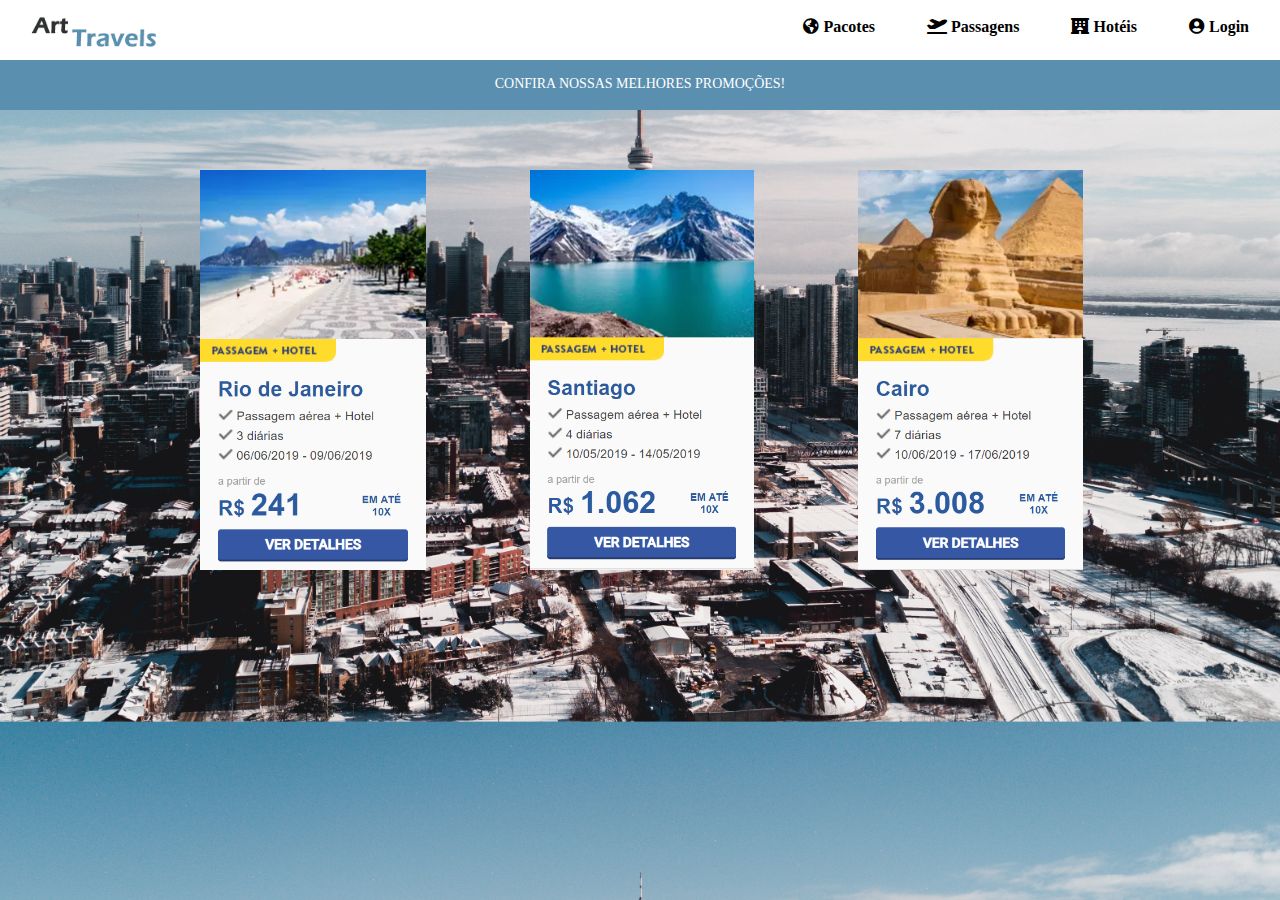
<file: index.html>
<!DOCTYPE html>
<html>
<head>
    <meta charset="utf-8" />
    <meta http-equiv="X-UA-Compatible" content="IE=edge">
    <title>Index</title>
    <meta name="viewport" content="width=device-width, initial-scale=1">
    <link rel="stylesheet" type="text/css" media="screen" href="style.css" />
    <link rel="stylesheet" href="https://use.fontawesome.com/releases/v5.8.0/css/all.css">
    <script src="jquery-1.11.3.min.js"></script>
</head>

<script type = "text/javascript">
        function carregar(pagina){
            $("#details").load(pagina);
        }
</script>

<body>
    <div class="menuHorizontal">
        
        <ul style="margin-left: 20%">
            <li id="menu"><a onclick="carregar('login.html');"  href="#"><i class="fas fa-user-circle"></i>&nbsp;<b>Login</b></a></li>                     
            <li id="menu"><a onclick="carregar('hoteis.html');"  href="#"><i class="fas fa-hotel"></i>&nbsp;<b>Hotéis</b></a></li>
            <li id="menu"><a onclick="carregar('passagens.html');"  href="#"><i class="fas fa-plane-departure"></i>&nbsp;<b>Passagens</b></a></li>
            <li id="menu"><a onclick="carregar('pacotes.html');"  href="#"><i class="fas fa-globe-americas"></i>&nbsp;<b>Pacotes</b></a></li>
            
        </ul>
        <a href="index.html"><img id="logo" src="images/logo.fw.png"></img></a>
    </div>
    <!-- <div class="hero"></div> -->
    <div id="details">
        <div id="banner">
            <!-- <br>Confira nossas melhores promoções! -->
            <br>CONFIRA NOSSAS MELHORES PROMOÇÕES!
        </div>
        <a href="#"><img class="promo" src="images/rio.png" alt="n" height="400px" style="margin-left: 200px; margin-top: 60px"></a>
        <a href="#"><img class="promo" src="images/santiago.png" alt="n" height="400px" style="margin-left: 100px; margin-top: 60px"></a>
        <a href="#"><img class="promo" src="images/cairo.png" alt="n" height="400px" style="margin-left: 100px; margin-top: 60px"></a>
    </div> 
</body>

</html>
</file>
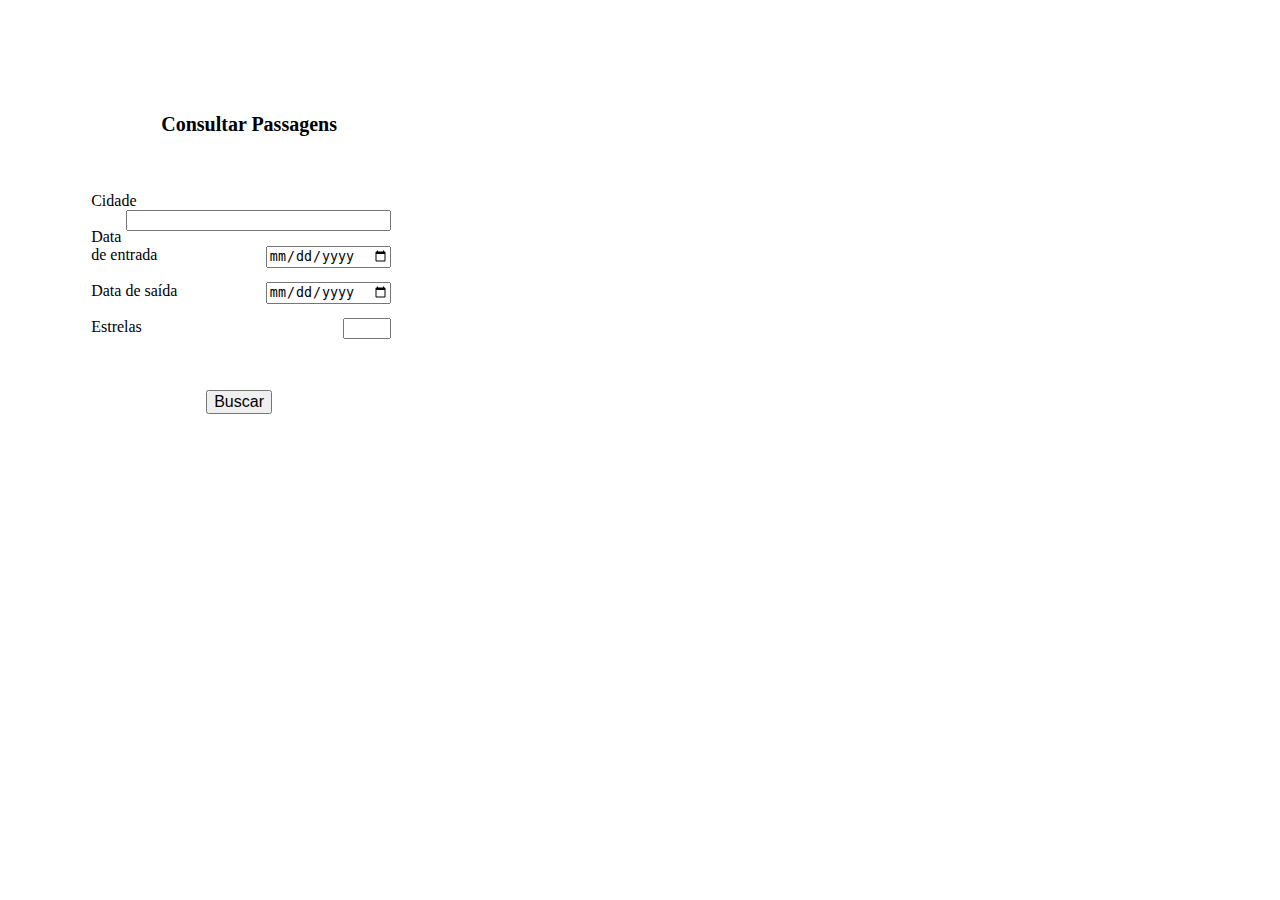
<file: hoteis.html>
<!DOCTYPE html>
<html lang="en">

<head>
    <meta charset="UTF-8">
    <meta name="viewport" content="width=device-width, initial-scale=1.0">
    <meta http-equiv="X-UA-Compatible" content="ie=edge">
    <link rel="stylesheet" type="text/css" media="screen" href="hoteisStyle.css" />
    <title>Hotéis</title>
</head>

<body>
    <div class="pac">
        <div class="left">
            <p style="font-size: 20px; color: black; margin-left: 70px; margin-top: 10px"><b>Consultar Passagens</b></p><br><br>
            <text>Cidade</text>&nbsp;<input type="search" name="origem" size="30px"><br><br>
            <text>Data de entrada</text>&nbsp;<input type="date" name="ida" size="20px"><br><br>
            <text>Data de saída</text>&nbsp;<input type="date" name="volta" size="20px"><br><br>
            <text>Estrelas</text><input type="number" min="1" max="5">
            <br><br><br><br>
            <button type="button" size="40px" style="margin-left:115px; font-size: 16px">Buscar</button>
        </div>
    </div>
</body>

</html>
</file>
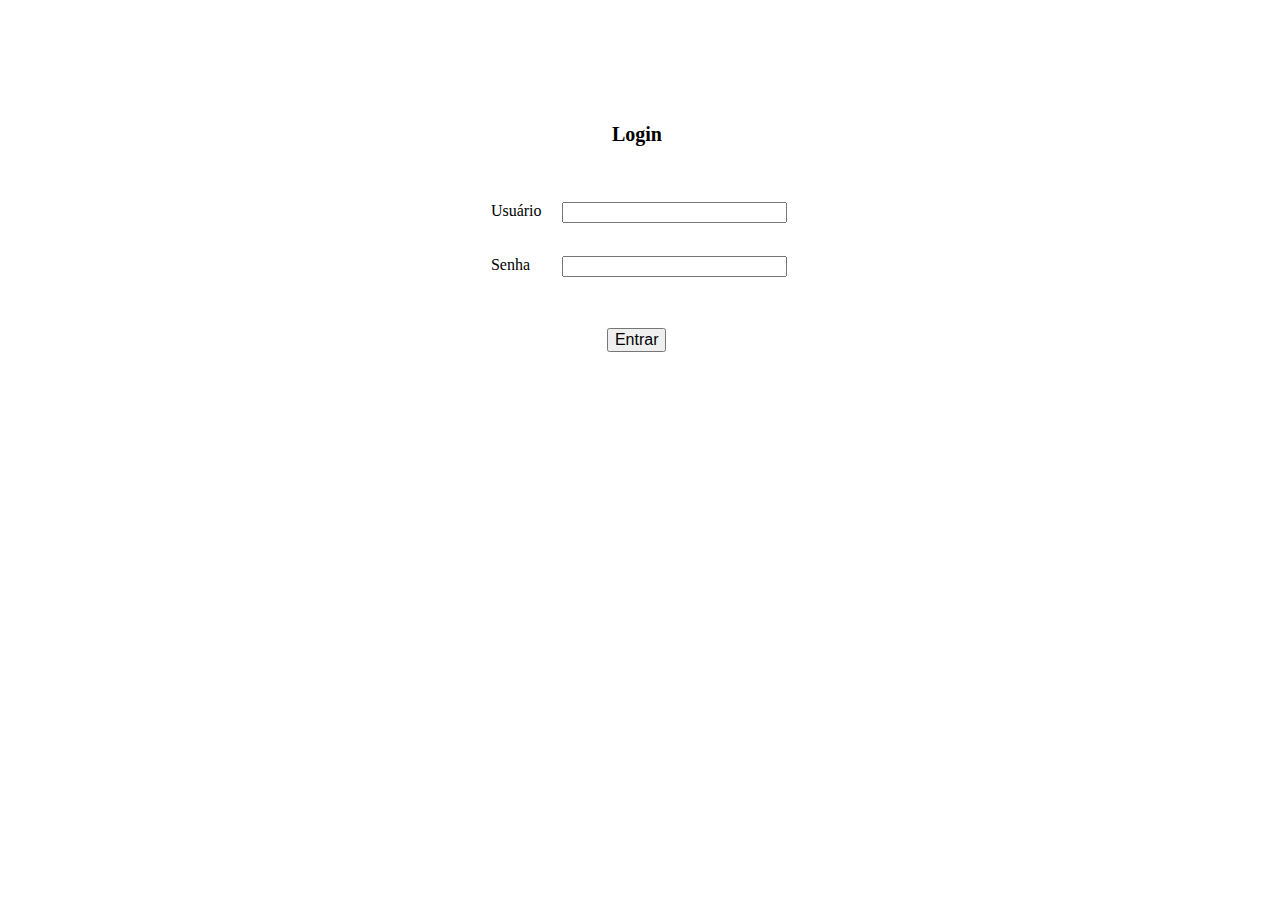
<file: login.html>
<!DOCTYPE html>
<html lang="en">

<head>
    <meta charset="UTF-8">
    <meta name="viewport" content="width=device-width, initial-scale=1.0">
    <meta http-equiv="X-UA-Compatible" content="ie=edge">
    <link rel="stylesheet" type="text/css" media="screen" href="loginStyle.css" />
    <title>Login</title>
</head>

<body>
    <div class="pac">
        <div class="center">
            <p style="color: black; font-size: 20px; text-align: center"><b>Login</b></p><br><br>
            <text><i class="fas fa-user">&nbsp;</i>Usuário</text>&nbsp;<input type="text" name="user" size="25px" maxlength="10"><br><br><br>
            <text><i class="fas fa-key">&nbsp;</i>Senha</text>&nbsp;<input type="password" name="pass" size="25px" maxlength="10"><br><br><br>
            <br>
            <button type="button" style="margin-left:120px; font-size: 16px">Entrar</button>

        </div>
    </div>
</body>

</html>
</file>
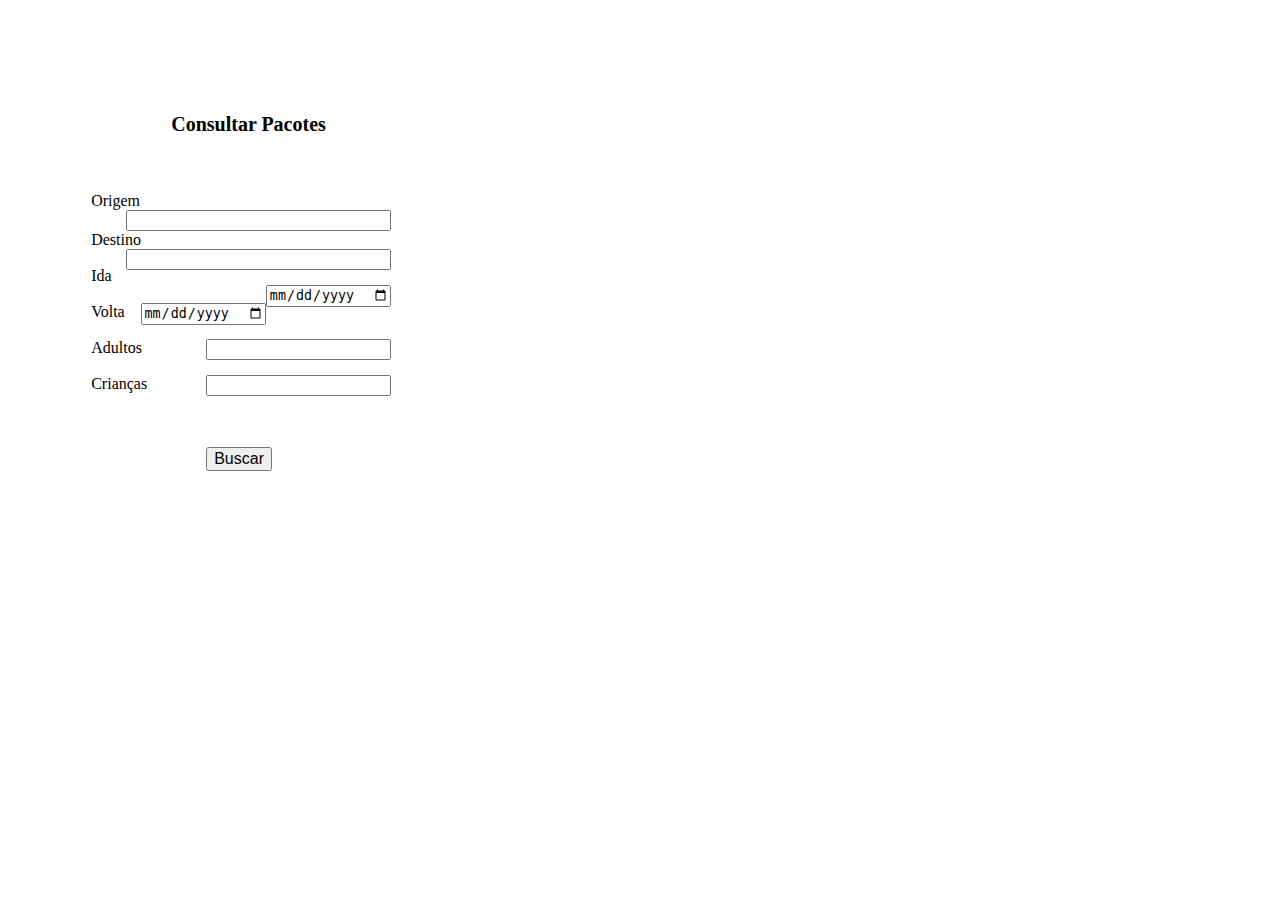
<file: pacotes.html>
<!DOCTYPE html>
<html lang="en">
<head>
    <meta charset="UTF-8">
    <meta name="viewport" content="width=device-width, initial-scale=1.0">
    <meta http-equiv="X-UA-Compatible" content="ie=edge">
    <link rel="stylesheet" type="text/css" media="screen" href="pacotesStyle.css" />
    <title>Pacotes</title>
</head>
<body>
    <div class="pac"> 
        <div class="left">
            <p style="font-size: 20px; color: black; margin-left: 80px; margin-top: 10px"><b>Consultar Pacotes</b></p><br><br>
            <text>Origem</text>&nbsp;<input type="search" name="origem" size="30px"><br><br>
            <text>Destino</text>&nbsp;<input type="search" name="destino" size="30px"><br><br>
            <text>Ida</text>&nbsp;<input type="date" name="ida" size="20px"><br><br>
            <text>Volta</text>&nbsp;<input type="date" name="volta" size="20px"><br><br>
            <text>Adultos</text>&nbsp;<input type="number" size="20px" min="1"><br><br>
            <text>Crianças</text>&nbsp;<input type="number" size="20px" min="1"><br><br><br><br>
            <button type="button" size="40px" style="margin-left:115px; font-size: 16px">Buscar</button>
        </div>
    </div>
</body>
</html>
</file>
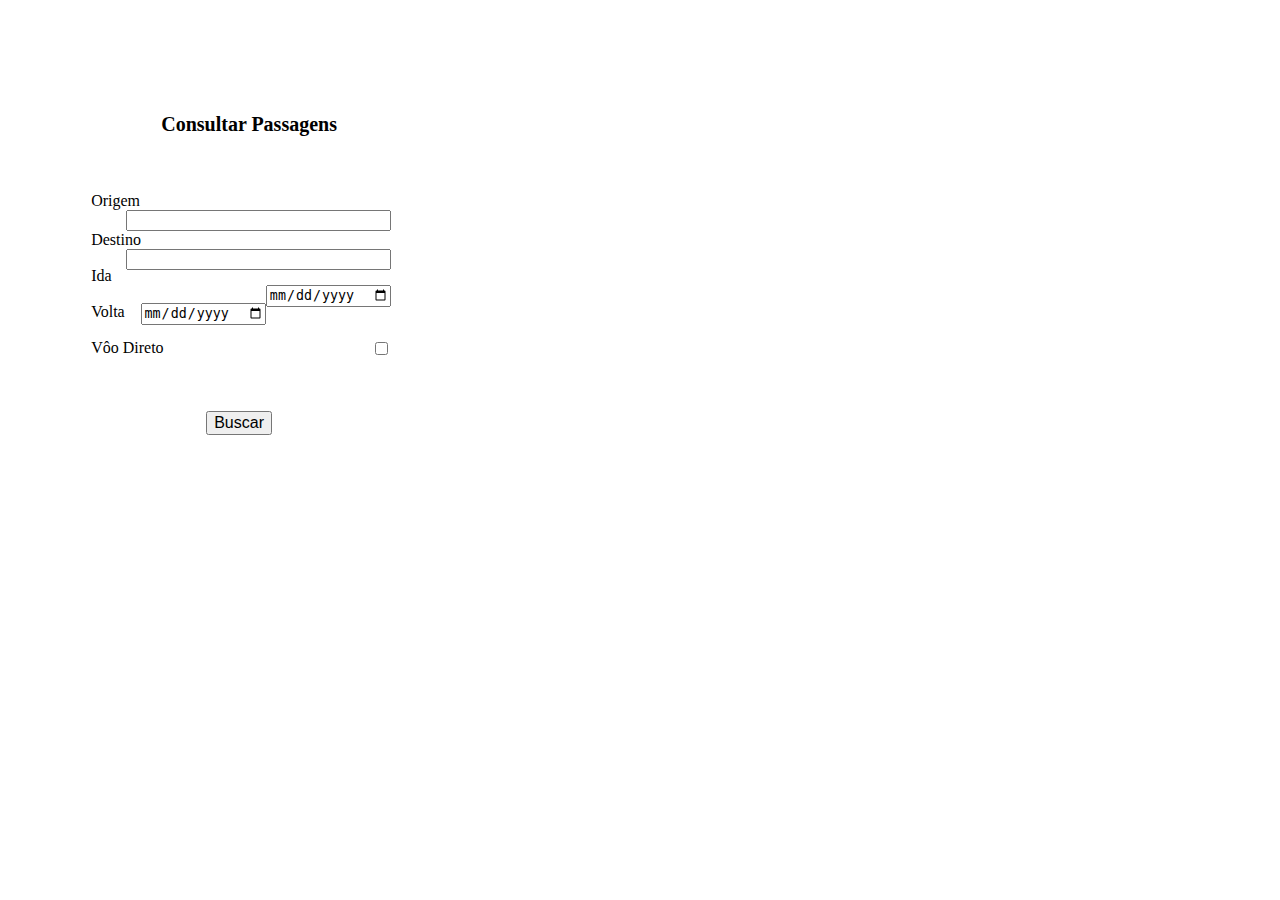
<file: passagens.html>
<!DOCTYPE html>
<html lang="en">

<head>
    <meta charset="UTF-8">
    <meta name="viewport" content="width=device-width, initial-scale=1.0">
    <meta http-equiv="X-UA-Compatible" content="ie=edge">
    <link rel="stylesheet" type="text/css" media="screen" href="passagensStyle.css" />
    <title>Passagens</title>
</head>

<body>
    <div class="pac">
        <div class="left">
            <p style="font-size: 20px; color: black; margin-left: 70px; margin-top: 10px"><b>Consultar Passagens</b></p><br><br>
            <text>Origem</text>&nbsp;<input type="search" name="origem" size="30px"><br><br>
            <text>Destino</text>&nbsp;<input type="search" name="destino" size="30px"><br><br>
            <text>Ida</text>&nbsp;<input type="date" name="ida" size="20px"><br><br>
            <text>Volta</text>&nbsp;<input type="date" name="volta" size="20px"><br><br>
            <text>Vôo Direto</text>&nbsp;<input type="checkbox" name="voo"><br><br><br><br>
            <button type="button" size="40px" style="margin-left:115px; font-size: 16px">Buscar</button>
        </div>
    </div>
</body>

</html>
</file>
<file: style.css>
body {
    margin: 0;
    /* background-color: #000; */
    background-color: white;
    overflow: hidden;
    background: url("images/patrick-tomasso-1311143-unsplash.jpg") repeat center center;
    background-size: cover;
}

div.principal {
    /* background-color:#506FFF;
    color:#FFFF00; */
    height: auto;
    width: 100%;
}

div.cabecalho {
    float: left;
    background-color: #a0a0a0;
    color: #000000;
    width: 100%;
    height: 5%;
    /* relativo à altura da página */
}

div.menuHorizontal {
    float: left;
    background-color:white;
    width: 100%;
    height: 60px;
}

#details {
    float: left;
    color: white;
    width: 100%;
    /* 100 */
    height: 550px; /* relativo à altura da página */
}

/* Formatação do Menu */

ul {
    list-style-type: none;
    margin: 0;
    padding: 0;
    width: 80%;
    /* relativo ao div */
    /* background-color:black; */
}

li {
    float: right;
}

li a {
    display: block;
    color: black;
    padding: 8px 16px;
    text-decoration: none;
}

li a:hover:not(.active) {
    /* Muda a cor do link quando em hover */
    /* background-color: gray; */
    opacity: 1;
    color: black;
}

ul li a:hover{
    transform: scale(1.3);
    opacity: 1;
    filter: blur(0);
}

#menu {
    font-size: 16px;
    text-align: right;
    list-style-type: none;
    margin-left: 5px;
    margin-top: 10px;
    margin-right: 15px;
    margin-bottom: 30px;
    color: white;
}

/* #divMenu{
    clear: both;
    margin-top: 5px;
    text-align: center;
    height: 50px;
} */

iframe.frameP{
    width: 1255px;
    margin-left: 10px;
    margin-right: 10px;
    border: none;
}

.promo:hover{
    transform: scale(1.1);
    opacity: 1;
    filter: blur(0);
}

#banner {
    height: 50px; 
    background-color: #5A8FAF;
    width: 100%;
    text-align: center;
    font-size: 14px;
}

#logo {
    height:65px;
}
</file>
<file: hoteisStyle.css>
html{
    margin: 0;
}

div.pac {
    height: 80%;
    width: 27%;
    background-color: white;
    /* background-image: linear-gradient( rgb(236, 233, 233), white); */
    /* opacity: 0.7; */
    margin-top: 5%;
    margin-left: 5%;
    
}

div.left{
    float: left;
    /* background-color: red; */
    height: 80%;
    width: 300px;
    margin-top: 40px;
    margin-left: 20px;
    text-align: left; 
}

text{
     
    font-size: 16px;
    color: black;
    /* opacity: 1; */
}

input{
    float: right;
}
</file>
<file: loginStyle.css>
html {
    margin: 0;
}

div.pac {
    height: 80%;
    width: 27%;
    background-color: white;
    /* background-image: linear-gradient( rgb(236, 233, 233), white); */
    margin-left: 36%;
    margin-top: 5%;
}

div.center {
    float: left;
    margin-top: 40px;
    margin-left: 7%;
    text-align: left;
    height: 80%;
    width: 300px;
}

text {
    color: black;
}

input {
    float: right;
}
</file>
<file: pacotesStyle.css>
html{
    margin: 0;
}

div.pac {
    height: 80%;
    width: 27%;
    background-color: white;
    /* background-image: linear-gradient( rgb(236, 233, 233), white); */
    /* opacity: 0.7; */
    margin-top: 5%;
    margin-left: 5%;
    
}

div.left{
    float: left;
    /* background-color: red; */
    height: 80%;
    width: 300px;
    margin-top: 40px;
    margin-left: 20px;
    text-align: left; 
}

text{
     
    font-size: 16px;
    color: black;
    /* opacity: 1; */
}

input{
    float: right;
}
</file>
<file: passagensStyle.css>
html{
    margin: 0;
}

div.pac {
    height: 80%;
    width: 27%;
    background-color: white;
    /* background-image: linear-gradient( rgb(236, 233, 233), white); */
    /* opacity: 0.7; */
    margin-top: 5%;
    margin-left: 5%;
    
}

div.left{
    float: left;
    /* background-color: red; */
    height: 80%;
    width: 300px;
    margin-top: 40px;
    margin-left: 20px;
    text-align: left; 
}

text{
     
    font-size: 16px;
    color: black;
    /* opacity: 1; */
}

input{
    float: right;
}
</file>
